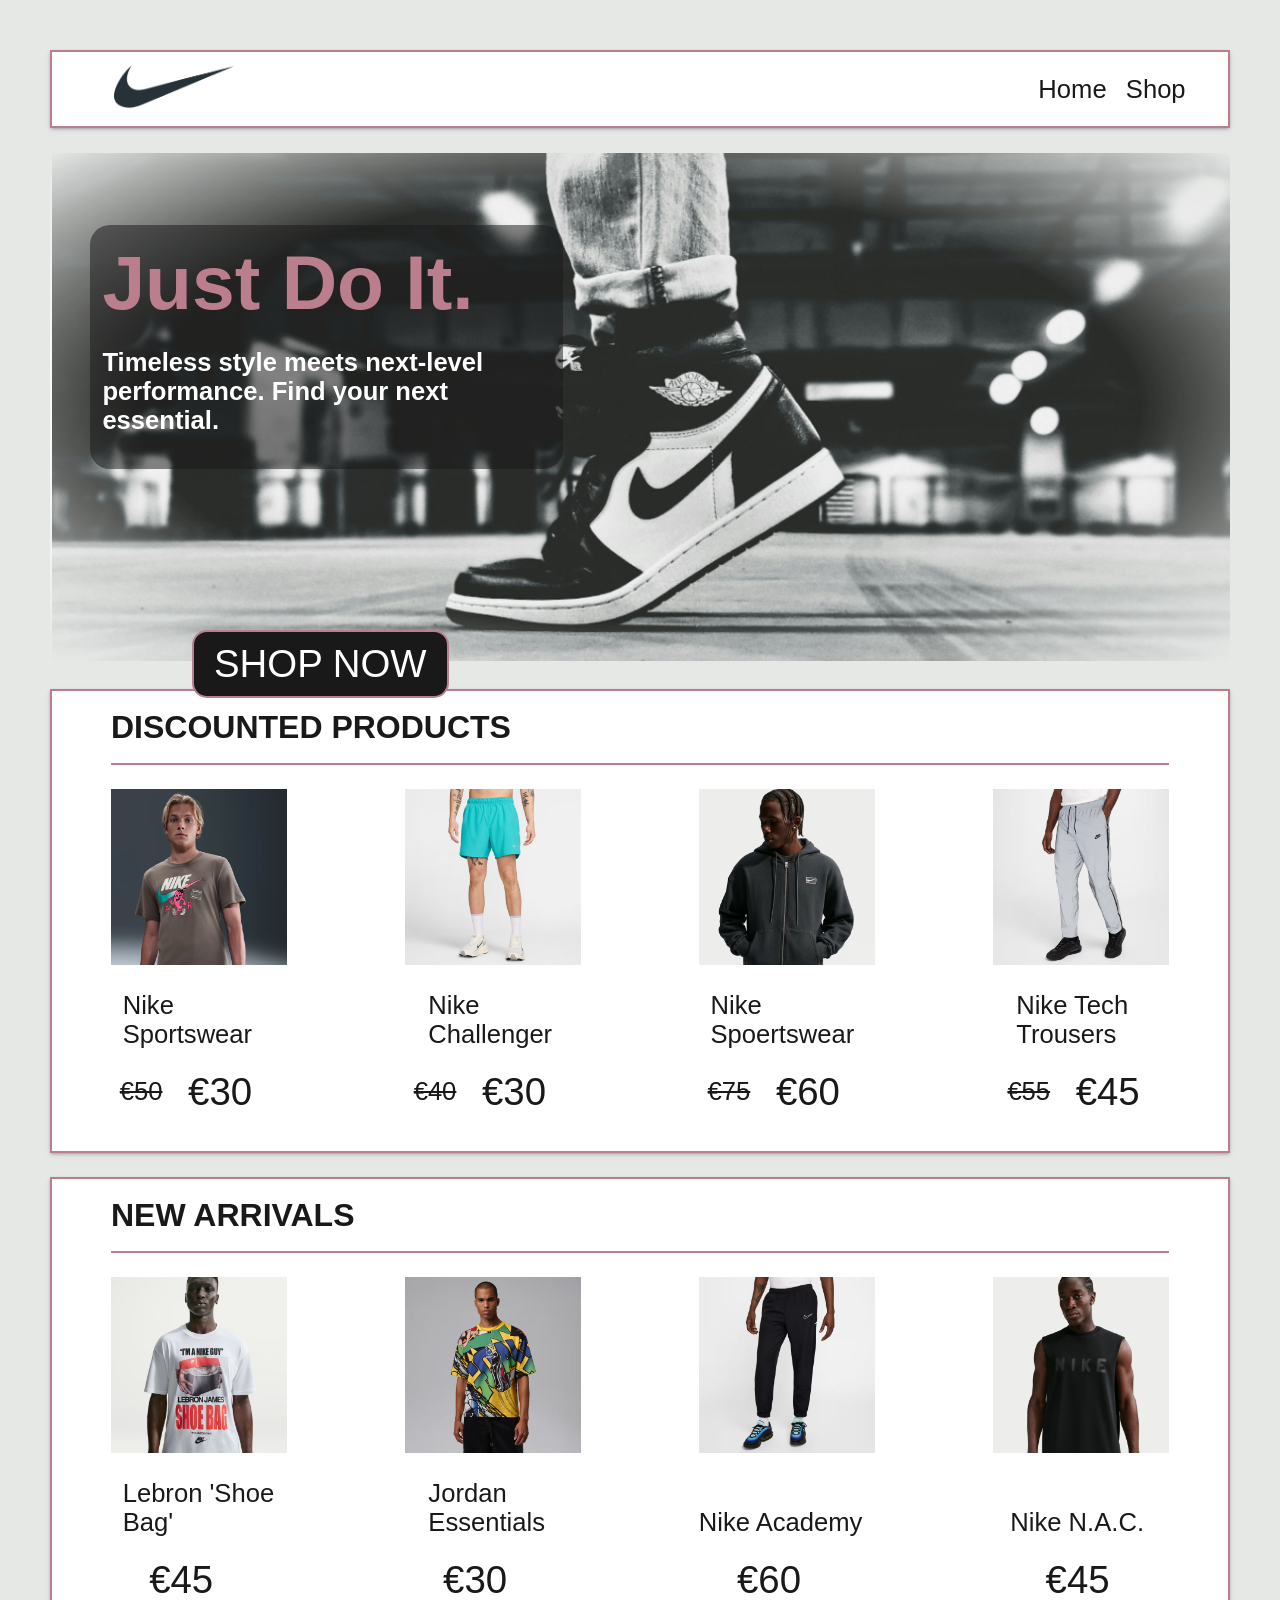
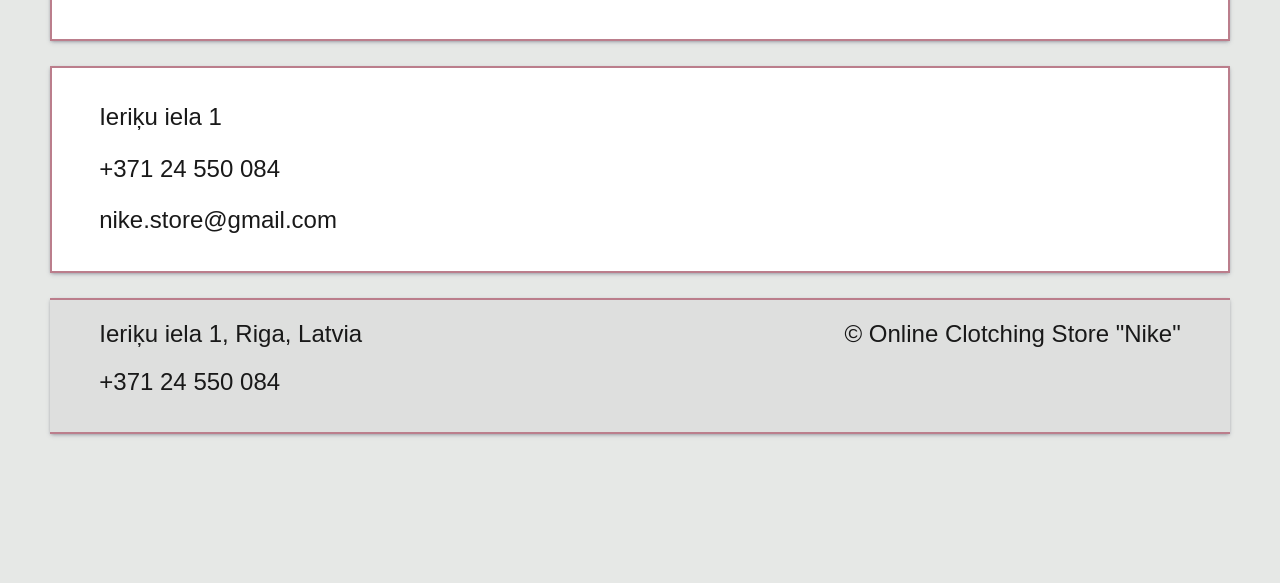
<file: index.html>
<!DOCTYPE html>
<html lang="en">
<head>
    <link rel="stylesheet" href="main.css">
    <title>Home</title>
</head>
<body>
    <header>
        <nav>
            <div class="logo">
                <img src="nike_logo.png" alt="logo">
            </div>
            <div class="labā_puse">
                <a href="index.html">Home</a>
                <a href="store.html">Shop</a>
            </div>
        </nav>
    </header> 
    <main>
        <section class="hero">
            <div class="hero_virsraksts">
                <h1>Just Do It.</h1>
                <h2>Timeless style meets next-level performance. Find your next essential.</h2>
                <h2></h2>
            </div>
            <img src="jordan.kurpes.png" alt="just_do_it.">
            <a href="store.html" class="shop_now">SHOP NOW</a>
        </section>
        <section class="atlaides">
            <h1>DISCOUNTED PRODUCTS</h1>
            <div class="bildes">
                <div class="produkts1">
                    <img src="nike_krekls.avif" alt="krekls">
                    <h2>Nike Sportswear</h2>
                    <div class="cenas1">
                        <h2>€50</h2>
                        <h1>€30</h1>
                    </div>
                </div>
                <div class="produkts2">
                    <img src="nike_shorti.avif" alt="šorti">
                    <h2>Nike Challenger</h2>
                    <div class="cenas2">
                        <h2>€40</h2>
                        <h1>€30</h1>
                    </div>
                </div>
                <div class="produkts3">
                    <img src="nike_dzemperis.avif" alt="dzemperis">
                    <h2>Nike Spoertswear</h2>
                    <div class="cenas3">
                        <h2>€75</h2>
                        <h1>€60</h1>
                    </div>
                </div>
                <div class="produkts4"> 
                    <img src="nike_bikses.avif" alt="bikses">
                    <h2>Nike Tech Trousers</h2>
                    <div class="cenas4">
                        <h2>€55</h2>
                        <h1>€45</h1>
                    </div>
                </div>
            </div>
        </section>
        <section class="jaunumi">
            <h1>NEW ARRIVALS</h1>
            <div class="bildes_jaunumiem">
                <div class="jaunums1">
                    <img src="lebron.avif" alt="lebrona krekls">
                    <h2>Lebron 'Shoe Bag'</h2>
                    <h1>€45</h1>
                </div>
                <div class="jaunums2">
                    <img src="jordan.avif" alt="jordan krekls">
                    <h2>Jordan Essentials</h2>           
                    <h1>€30</h1>
                </div>
                <div class="jaunums3">
                    <img src="nike_academy.avif" alt="nike academy bikses">
                    <h2>Nike Academy</h2>
                    <h1>€60</h1>
                </div>
                <div class="jaunums4"> 
                    <img src="nike_nac.avif" alt="nike krekls bez rokām">
                    <h2>Nike N.A.C.</h2>
                    <h1>€45</h1>
                </div>
            </div>
        </section>
    </main>
    <footer>
        <section class="kontakti">
            <h2>Ieriķu iela 1</h2>
            <h2>+371 24 550 084</h2>
            <h2>nike.store@gmail.com</h2>
        </section>
        <section class="autortiesības">
            <div class="pirmā_rinda">
                <h2>Ieriķu iela 1, Riga, Latvia</h2>
                <h2>© Online Clotching Store "Nike"</h2>
            </div>
            <h2>+371 24 550 084</h2>
        </section>    
    </footer>
</body>
</html>
</file>
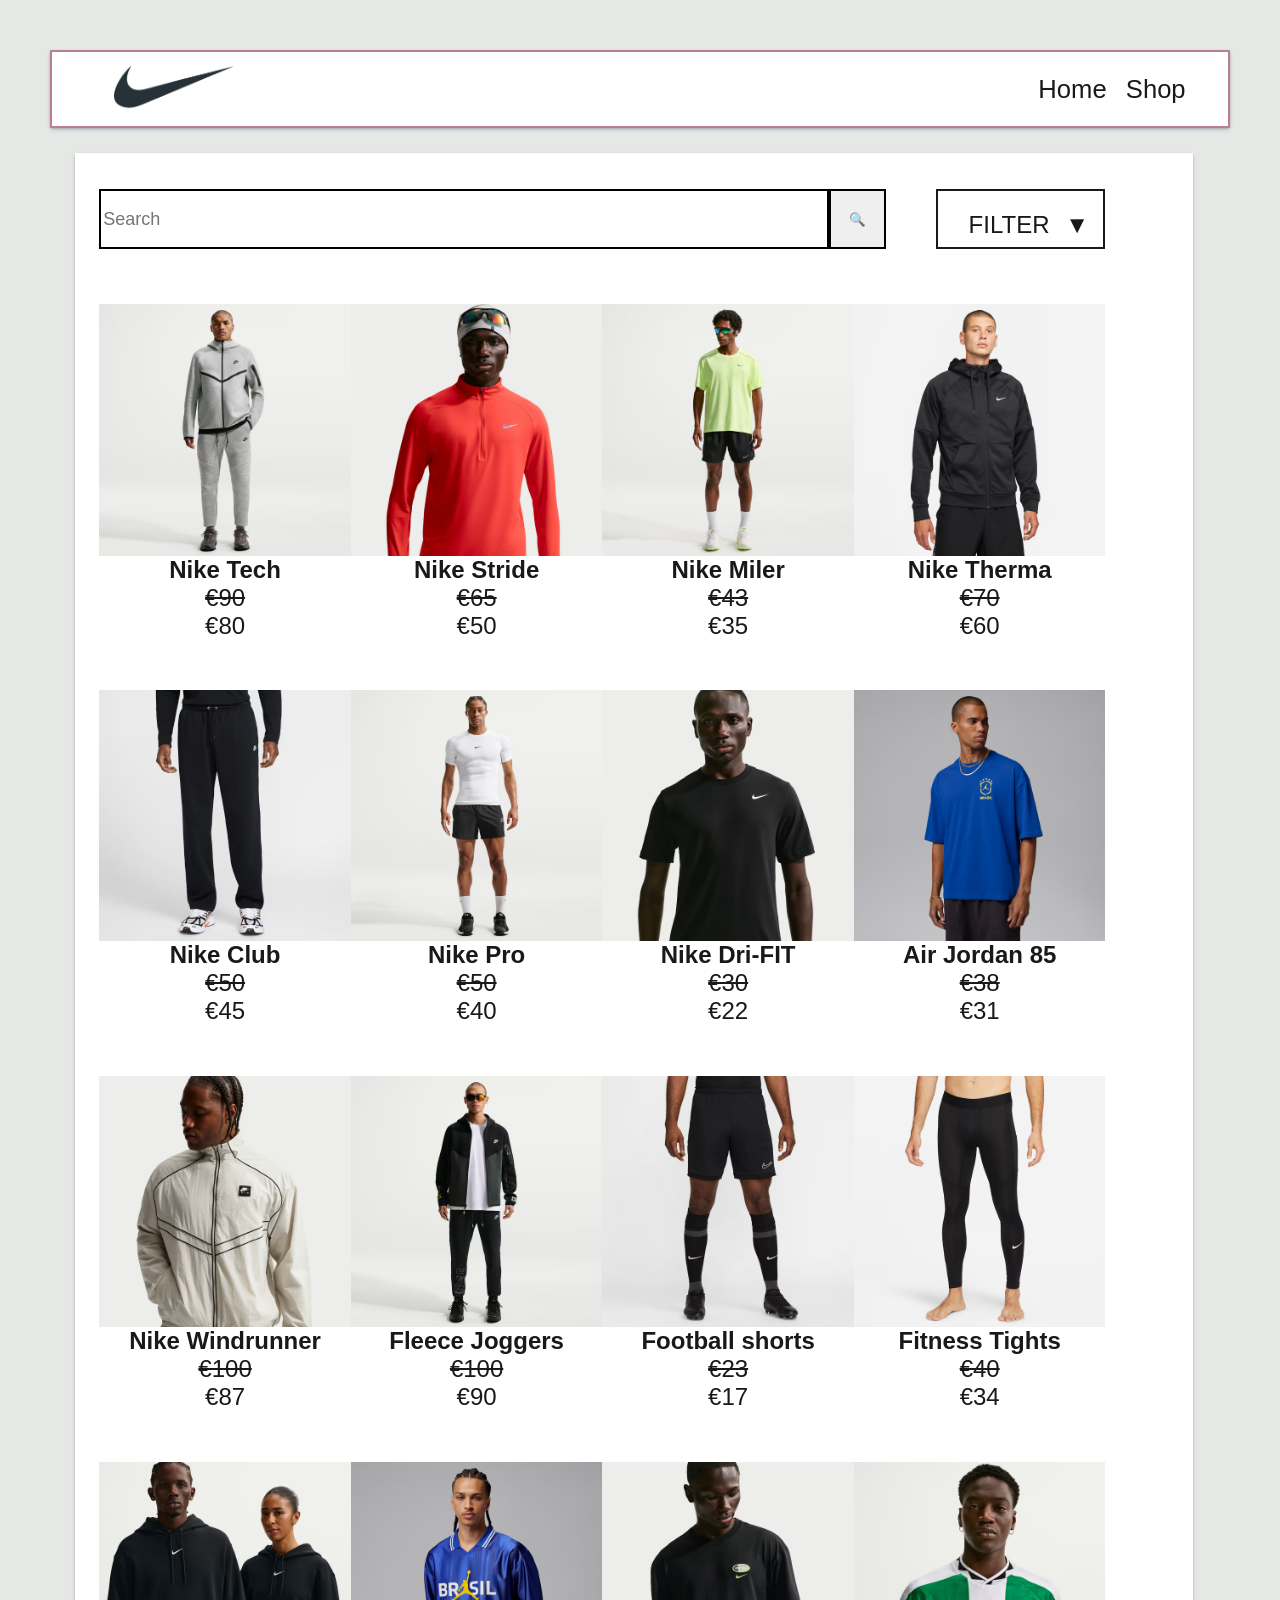
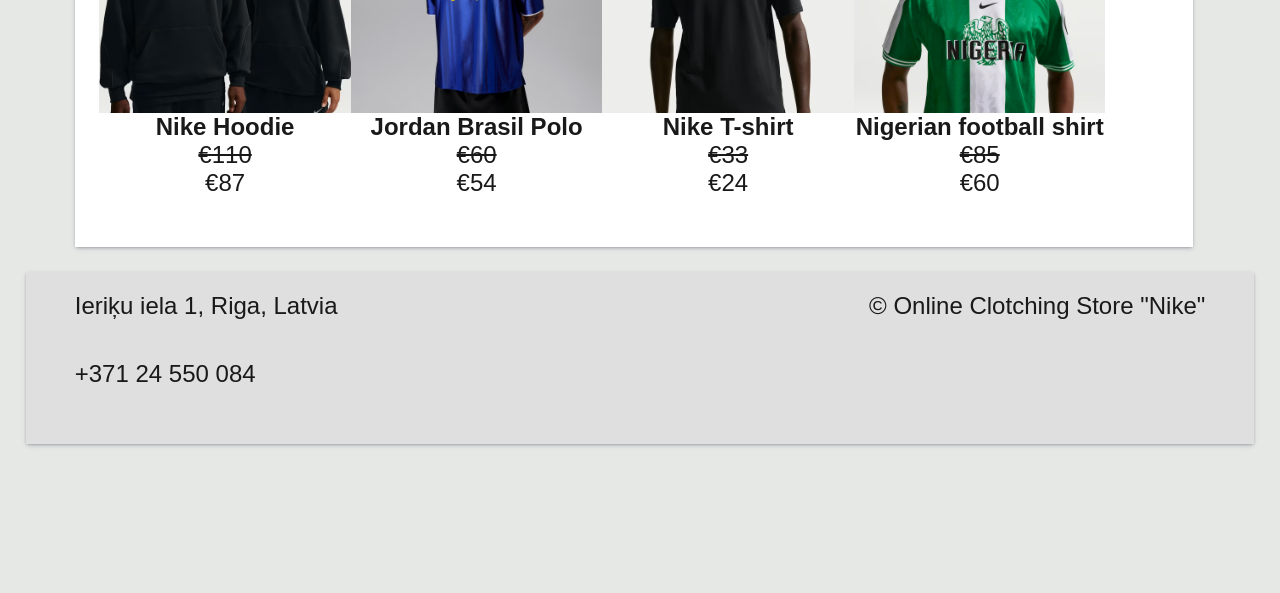
<file: store.html>
<!DOCTYPE html>
<html lang="en">
<head>
    <link rel="stylesheet" href="style.css">
    <title>Store</title>
</head>
<body>
    <header>
        <nav>
            <div class="logo">
                <img src="nike_logo.png" alt="logo">
            </div>
            <div class="labā_puse">
                <a href="index.html">Home</a>
                <a href="store.html">Shop</a>
            </div>
        </nav>
    </header>
    <main>
        <section class="meklēšana">
            <div class="search">
                <input type="text" placeholder="Search">
                <button>🔍</button>
            </div>
            <div class="filter">
                <h2>FILTER</h2>
                <h2>▼</h2>
            </div>
        </section>
        <section class="preces"> 
            <div class="rinda1">
                <div class="produkts1">
                    <img src="nike_tech.avif" alt="tech komplekts">
                    <h2>Nike Tech</h2>
                    <h2>€90</h2>
                    <h2>€80</h2>
                </div>
                <div class="produkts2">
                    <img src="nike_stride.avif" alt="nike stride">
                    <h2>Nike Stride</h2>
                    <h2>€65</h2>
                    <h2>€50</h2>
                </div>
                <div class="produkts3">
                    <img src="nike_miler.avif" alt="skriešanas kostīms">
                    <h2>Nike Miler</h2>
                    <h2>€43</h2>
                    <h2>€35</h2>
                </div>
                <div class="produkts4">
                    <img src="nike_therma.avif" alt="Nike Therma">
                    <h2>Nike Therma</h2>
                    <h2>€70</h2>
                    <h2>€60</h2>
                </div>
            </div>
            <div class="rinda2">
                <div class="produkts5">
                    <img src="nike_club.avif" alt="nike club bikses">
                    <h2>Nike Club</h2>
                    <h2>€50</h2>
                    <h2>€45</h2>
                </div>
                <div class="produkts6">
                    <img src="nike_pro.avif" alt="nike pro">
                    <h2>Nike Pro</h2>
                    <h2>€50</h2>
                    <h2>€40</h2>
                </div>
                <div class="produkts7">
                    <img src="nike_dri-fit.avif" alt="nike dri fit">
                    <h2>Nike Dri-FIT</h2>
                    <h2>€30</h2>
                    <h2>€22</h2>
                </div>
                <div class="produkts8">
                    <img src="air_jordan_85.avif" alt="jordan krekls">
                    <h2>Air Jordan 85</h2>
                    <h2>€38</h2>
                    <h2>€31</h2>
                </div>
            </div>
            <div class="rinda3">
                <div class="produkts9">
                    <img src="windrunner.avif" alt="vēja jaka">
                    <h2>Nike Windrunner</h2>
                    <h2>€100</h2>
                    <h2>€87</h2>
                </div>
                <div class="produkts10">
                    <img src="nike_joggers.avif" alt="joggers">
                    <h2>Fleece Joggers</h2>
                    <h2>€100</h2>
                    <h2>€90</h2>
                </div>
                <div class="produkts11">
                    <img src="fotball_shorts.avif" alt="futbola šorti">
                    <h2>Football shorts</h2>
                    <h2>€23</h2>
                    <h2>€17</h2>
                </div>
                <div class="produkts12">
                    <img src="fitness_tights.avif" alt="legingi">
                    <h2>Fitness Tights</h2>
                    <h2>€40</h2>
                    <h2>€34</h2>
                </div>
            </div>
            <div class="rinda4">
                <div class="produkts13">
                    <img src="nike_hoodie.avif" alt="džemperis">
                    <h2>Nike Hoodie</h2>
                    <h2>€110</h2>
                    <h2>€87</h2>
                </div>
                <div class="produkts14">
                    <img src="Jordan_polo.avif" alt="polo krekls">
                    <h2>Jordan Brasil Polo</h2>
                    <h2>€60</h2>
                    <h2>€54</h2>
                </div>
                <div class="produkts15">
                    <img src="nike_t-shirt.avif" alt="krekls">
                    <h2>Nike T-shirt</h2>
                    <h2>€33</h2>
                    <h2>€24</h2>
                </div>
                <div class="produkts16">
                    <img src="nigerian_shirt.avif" alt="nigērijas krekls">
                    <h2>Nigerian football shirt</h2>
                    <h2>€85</h2>
                    <h2>€60</h2>
                </div>
            </div>
        </section>
    </main>
    <footer>
        <div class="pirmā_rinda">
            <h2>Ieriķu iela 1, Riga, Latvia</h2>
            <h2>© Online Clotching Store "Nike"</h2>
        </div>
            <h2>+371 24 550 084</h2>
    </footer>
</body>
</html>
</file>
<file: main.css>
nav {
    display: flex;
    justify-content: space-between;
    align-items: center;
    margin: 2%;
    padding: 1% 5%;
    background: #fff;
    border: 2px solid #BB7E8C;
    box-shadow: rgba(50,50,93,0.25) 0 2px 5px -1px,
                rgba(0,0,0,0.3) 0 1px 3px -1px;
}

nav a {
    position: relative; /*Vajag lai before un after būtu pozicionēti attiecībā pret to*/
    font-size: 2vw;
    color: #191919;
    text-decoration: none;
    padding: 5px 0;
}

nav a::before,
nav a::after {
    content: ""; /*  izveido līnijas*/
    position: absolute;
    left: 0;
    width: 100%;
    height: 2px;
    background: #3A6EA5;
    transform: scaleX(0); /*Saspiež sākuma līniju, ka tā ir neredzama*/
    transition: 0.3s;/*Animācijas darbības ilgums*/
}

nav a::before {
     top: -4px; transform-origin: left; /*Augšējā daļa sākās no kreisās puses*/
}

nav a::after { 
    bottom: -4px; transform-origin: right; /*Animācija apakšējā daļa sākās no labās puses*/
}

nav a:hover::before,
nav a:hover::after {
    transform: scaleX(1); /*Animācija izplešās līdz pilnam platumam*/
}



.logo img {
    width: 10vw;
    max-width: 120px;
    min-width: 60px;
    height: auto;
}

a {
    font-family: 'Rubik', sans-serif;
    font-weight: normal;
    text-decoration: none;
}

h1 {
    font-family: 'Rubik', sans-serif;
    font-weight: normal;
}


h2 { 
    font-family: 'Rubik', sans-serif;
    font-weight: normal;
}

.labā_puse {
    display: flex;
    gap: 15%;
}

body {
    background-color: #E6E8E6;
    color: #191919;
    margin: 0;
    padding: 2%;
}

.Shop {
    padding-right: 10%;
}

h1 {
    margin: 0;
}

.hero img {
    width: 96%;
    -webkit-mask-image: radial-gradient(ellipse, black 60%, transparent 100%);
    mask-image: radial-gradient(ellipse, black 60%, transparent 100%);
}

.shop_now {
    position: absolute;
    top: 70%;
    left: 15%;
    padding: 10px 20px;
    border: 2px solid #BB7E8C;
    background-color: #191919;
    color: #fff;
    border-radius: 15px;
    cursor: pointer;
    overflow: hidden; /*Paslēpj to kas pāriet pāri pogai*/
    transition: 0.3s ease; /*veido gludu animāciju*/
    font-size: 3vw;
}

.shop_now::before {
    content: '';
    position: absolute; /*Izveido pseidoelementu virs pogas*/
    top: -50%;
    left: -50%;
    width: 200%;
    height: 200%;
    background: linear-gradient(
        0deg,
        transparent,
        transparent 30%,
        #3A6EA580 /*sākumā caurspidigs un tas viegli caurspidigs*/
    );
    transform: rotate(-45deg) translateY(-100%);/*pagrizts slīpi*/
    opacity: 0; /*Sākumā neredzams*/
    transition: 0.5s ease;
}

.shop_now:hover {
    transform: scale(1.05); /*Nedaudz palielinās*/
    box-shadow: 0 0 15px #3A6EA580 /*Parādās mīksts gaismas efekts*/
}

.shop_now:hover::before {
    opacity: 1; /*Spīdums kļūst redzams*/
    transform: rotate(-45deg) translateY(100%); /*Spīd pāri pogai*/
}

main img {
    width: 96%;
    margin-left: 2%;
    margin-right: 2%;
}

.hero_virsraksts h1 {
    color: #BB7E8C;
    font-size: 6vw;
    font-weight: 900;
}

.hero_virsraksts h2 {
    font-size: 2vw;
    color: #FFFFFF;
    font-weight: 600;
}

.hero_virsraksts {
    position: absolute;
    font-size: 4vw;
    color: rgb(190, 190, 190);
    z-index: 2;
    margin-left: 5%;
    top: 25%;
    background-color: #19191983;
    width: 35%;
    border-radius: 20px;
    padding: 1%;
}

.hero_virsraksts:hover {
    box-shadow: 0 12px 30px rgba(0,0,0,0.4);
}

.atlaides img {
    width: 60%;
    height: auto;
}

.bildes {
    display: flex;
    justify-content: start;
    position: relative;
    left: 4.5%;
}

.bildes img {
    transition: transform 0.3s ease, box-shadow 0.3s ease;
}

.bildes img:hover {
    transform: scale(1.1);
    box-shadow: 0 10px 20px rgba(0,0,0,0.2);
}

.bildes_jaunumiem img {
    transition: transform 0.3s ease, box-shadow 0.3s ease;
}

.bildes_jaunumiem img:hover {
    transform: scale(1.1);
    box-shadow: 0 10px 20px rgba(0,0,0,0.2);
}

.atlaides {
    border: solid #BB7E8C 2px;
    margin: 2%;
    background-color: #FFFFFF;
    padding-bottom: 3%;
    box-shadow: rgba(50, 50, 93, 0.25) 0px 2px 5px -1px, rgba(0, 0, 0, 0.3) 0px 1px 3px -1px;
}

.atlaides > h1:first-of-type {
    position: relative;
    left: 5%;
    border-bottom: 2px solid #BB7E8C;
    width: 90%;
    padding-top: 1.5%;
    padding-bottom: 1.5%;
    font-size: 2.5vw;
    font-weight: 550;
    margin-bottom: 2%;
}

.bildes h2 {
    font-size: 2vw;
    width: 60%;
    padding-left: 2%;
}

.bildes h1 {
    font-size: 3vw;
}

.cenas1 :nth-child(1) {
    text-decoration: line-through;
}

.cenas1 {
    display: flex;
    justify-content: flex-start;
    align-items: center;
    gap: 2vw;
}

.cenas1 h2 {
    margin: 0;
    width: auto;
    padding-left: 5%;
}

.produkts1 > h2:only-of-type {
    padding-left: 6%;
}

.cenas2 :nth-child(1) {
    text-decoration: line-through;
}

.cenas2 {
    display: flex;
    justify-content: flex-start;
    align-items: center;
    gap: 2vw;
    
}

.cenas2 h2 {
    margin: 0;
    width: auto;
    padding-left: 5%;
}

.produkts2 > h2:only-of-type {
    padding-left: 10%;
}

.cenas3 :nth-child(1) {
    text-decoration: line-through;
}

.cenas3 {
    display: flex;
    justify-content: flex-start;
    align-items: center;
    gap: 2vw;
}

.cenas3 h2 {
    margin: 0;
    width: auto;
    padding-left: 5%;
}

.produkts3 > h2:only-of-type {
    padding-left: 6%;
}

.cenas4 :nth-child(1) {
    text-decoration: line-through;
}

.cenas4 {
    display: flex;
    justify-content: flex-start;
    align-items: center;
    gap: 2vw;
}

.cenas4 h2 {
    margin: 0;
    width: auto;
    padding-left: 7%;
}

.produkts4 > h2:only-of-type {
    padding-left: 10%;
}

.jaunumi img {
    width: 60%;
    height: auto;
}

.bildes_jaunumiem {
    display: flex;
    justify-content: start;
    position: relative;
    left: 4.5%;
}

.jaunumi {
    border: solid #BB7E8C 2px;
    margin: 2%;
    background-color: #FFFFFF;
    padding-bottom: 3%;
    box-shadow: rgba(50, 50, 93, 0.25) 0px 2px 5px -1px, rgba(0, 0, 0, 0.3) 0px 1px 3px -1px;
}

.jaunumi > h1:first-of-type {
    position: relative;
    left: 5%;
    border-bottom: 2px solid #BB7E8C;
    width: 90%;
    padding-top: 1.5%;
    padding-bottom: 1.5%;
    font-size: 2.5vw;
    font-weight: 550;
    margin-bottom: 2%;    
}

.bildes_jaunumiem h2 {
    font-size: 2vw;
    width: 60%;
    padding-left: 2%;
}

.bildes_jaunumiem h1 {
    font-size: 3vw;
}

.jaunums1 > h2:only-of-type {
    padding-left: 6%;
}

.jaunums1 h1 {
    padding-left: 15%;
}

.jaunums2 > h2:only-of-type {
    padding-left: 10%;
}

.jaunums2 h1 {
    padding-left: 15%;
}

.jaunums3 > h2:only-of-type {
    padding-left: 2%;
    padding-top: 10%;
}

.jaunums3 h1 {
    padding-left: 15%;
}

.jaunums4 > h2:only-of-type {
    padding-left: 8%;
    padding-top: 10%;
}

.jaunums4 h1 {
    padding-left: 20%;
}

.kontakti {
    border: solid #BB7E8C 2px;
    margin-left: 2%;
    margin-right: 2%;
    background-color: #FFFFFF;
    padding-bottom: 3%;
    box-shadow: rgba(50, 50, 93, 0.25) 0px 2px 5px -1px, rgba(0, 0, 0, 0.3) 0px 1px 3px -1px;
}

.kontakti h2 {
    display: flex;
    flex-direction: column;
    padding-left: 4%;
    padding-top: 2%;
    gap: 0.5vw;
    margin: 0;
}

.kontakti:nth-child(1) {
    padding-top: 1%;
}

.pirmā_rinda {
    display: flex;   
    justify-content: space-between;
}

.autortiesības {
    border-top: solid #BB7E8C 2px;
    border-bottom: solid #BB7E8C 2px;
    margin: 2%;
    background-color: #dedfde;
    padding-bottom: 3%;
    padding-left: 4%;
    padding-right: 4%;
    margin-bottom: 10%;
    box-shadow: rgba(50, 50, 93, 0.25) 0px 2px 5px -1px, rgba(0, 0, 0, 0.3) 0px 1px 3px -1px;
}

.autortiesības h2 {
    margin-bottom: 0;
}
</file>
<file: style.css>
nav {
    display: flex;
    justify-content: space-between;
    align-items: center;
    margin: 2%;
    padding: 1% 5%;
    background: #fff;
    border: 2px solid #BB7E8C;
    box-shadow: rgba(50,50,93,0.25) 0 2px 5px -1px,
                rgba(0,0,0,0.3) 0 1px 3px -1px;
}

nav a {
    position: relative;
    font-size: 2vw;
    color: #191919;
    text-decoration: none;
    padding: 5px 0;
}

nav a::before,
nav a::after {
    content: "";
    position: absolute;
    left: 0;
    width: 100%;
    height: 2px;
    background: #3A6EA5;
    transform: scaleX(0);
    transition: 0.3s;
}

nav a::before {
     top: -4px; transform-origin: left; 
}

nav a::after { 
    bottom: -4px; transform-origin: right;
}

nav a:hover::before,
nav a:hover::after {
    transform: scaleX(1);
}
.labā_puse {
    display: flex;
    gap: 15%;
}


.logo img {
    width: 10vw;
    max-width: 120px;
    min-width: 60px;
    height: auto;
}

a {
    font-family: 'Rubik', sans-serif;
    font-weight: normal;
    text-decoration: none;
}

h1 {
    font-family: 'Rubik', sans-serif;
    font-weight: normal;
}


h2 { 
    font-family: 'Rubik', sans-serif;
    font-weight: normal;
}

body {
    background-color: #E6E8E6;
    color: #191919;
    margin: 0;
    padding: 2%;
}

main {
    width: 89%;
    margin-left: 4%;
    margin-right: 4%;
    padding-left: 2%;
    padding-top: 3%;
    background-color: #FFFFFF;
    box-shadow: rgba(50, 50, 93, 0.25) 0px 2px 5px -1px, rgba(0, 0, 0, 0.3) 0px 1px 3px -1px;
}

.meklēšana {
    height: 60px;
    width: 92%;
    display: flex;
}

.search {
    display: flex;
    height: 100%;
    width: 85%;
}

input {
    width: 100%;
    height: 100%;
    border: 2px solid;
    font-size: 18px;
    box-sizing: border-box;
}

input:hover {
    background-color: #dedfde;
}

button {
    width: 60px;
    height: 100%;
    border: 2px solid;
    box-sizing: border-box;
    cursor: pointer;
}

button:hover {
    background-color: #dedfde;
}

.filter {
    display: flex;
    gap: 15%;
    border: #191919 solid 0.2vw;
    margin-left: 5%;
    padding-left: 3%;
    padding-right: 3%;
}

.filter:hover {
    background-color: #dedfde;
}

.preces {
    width: 92%;
    padding-top: 5%;
}
.preces img {
    width: 20%;
    height: auto;
}

main img:hover {
    transform: scale(1.1);
    box-shadow: 0 10px 20px rgba(0,0,0,0.2);
}

main img {
    transition: transform 0.3s ease, box-shadow 0.3s ease;
}

.rinda1 {
    display: flex;
    justify-content: space-evenly;
    padding-bottom: 5%;
}

.produkts1 {
    display: flex;
    flex-direction: column;
    align-items: center;
    gap: 2%;
}

.produkts1 img {
    width: 100%;
}

.produkts1 > h2:first-of-type {
    font-weight: bold;
}

.produkts1 h2 {
    margin: 0;
}

.produkts1 :nth-child(3) {
    text-decoration: line-through;
}

.produkts2 {
    display: flex;
    flex-direction: column;
    align-items: center;
    gap: 2%;
}

.produkts2 img {
    width: 100%;
}

.produkts2 > h2:first-of-type {
    font-weight: bold;
}

.produkts2 h2 {
    margin: 0;
}

.produkts2 :nth-child(3) {
    text-decoration: line-through;
}

.produkts3 {
    display: flex;
    flex-direction: column;
    align-items: center;
    gap: 2%;
}

.produkts3 img {
    width: 100%;
}

.produkts3 > h2:first-of-type {
    font-weight: bold;
}

.produkts3 h2 {
    margin: 0;
}

.produkts3 :nth-child(3) {
    text-decoration: line-through;
}

.produkts4 {
    display: flex;
    flex-direction: column;
    align-items: center;
    gap: 2%;
}

.produkts4 img {
    width: 100%;
}

.produkts4 > h2:first-of-type {
    font-weight: bold;
}

.produkts4 h2 {
    margin: 0;
}

.produkts4 :nth-child(3) {
    text-decoration: line-through;
}

.rinda2 {
    display: flex;
    justify-content: space-evenly;
    padding-bottom: 5%;
}

.produkts5 {
    display: flex;
    flex-direction: column;
    align-items: center;
    gap: 2%;
}

.produkts5 img {
    width: 100%;
}

.produkts5 > h2:first-of-type {
    font-weight: bold;
}

.produkts5 h2 {
    margin: 0;
}

.produkts5 :nth-child(3) {
    text-decoration: line-through;
}

.produkts6 {
    display: flex;
    flex-direction: column;
    align-items: center;
    gap: 2%;
}

.produkts6 img {
    width: 100%;
}

.produkts6 > h2:first-of-type {
    font-weight: bold;
}

.produkts6 h2 {
    margin: 0;
}

.produkts6 :nth-child(3) {
    text-decoration: line-through;
}

.produkts7 {
    display: flex;
    flex-direction: column;
    align-items: center;
    gap: 2%;
}

.produkts7 img {
    width: 100%;
}

.produkts7 > h2:first-of-type {
    font-weight: bold;
}

.produkts7 h2 {
    margin: 0;
}

.produkts7 :nth-child(3) {
    text-decoration: line-through;
}

.produkts8 {
    display: flex;
    flex-direction: column;
    align-items: center;
    gap: 2%;
}

.produkts8 img {
    width: 100%;
}

.produkts8 > h2:first-of-type {
    font-weight: bold;
}

.produkts8 h2 {
    margin: 0;
}

.produkts8 :nth-child(3) {
    text-decoration: line-through;
}


.rinda3 {
    display: flex;
    justify-content: space-evenly;
    padding-bottom: 5%;
}

.produkts9 {
    display: flex;
    flex-direction: column;
    align-items: center;
    gap: 2%;
}

.produkts9 img {
    width: 100%;
}

.produkts9 > h2:first-of-type {
    font-weight: bold;
}

.produkts9 h2 {
    margin: 0;
}

.produkts9 :nth-child(3) {
    text-decoration: line-through;
}

.produkts10 {
    display: flex;
    flex-direction: column;
    align-items: center;
    gap: 2%;
}

.produkts10 img {
    width: 100%;
}

.produkts10 > h2:first-of-type {
    font-weight: bold;
}

.produkts10 h2 {
    margin: 0;
}

.produkts10 :nth-child(3) {
    text-decoration: line-through;
}

.produkts11 {
    display: flex;
    flex-direction: column;
    align-items: center;
    gap: 2%;
}

.produkts11 img {
    width: 100%;
}

.produkts11 > h2:first-of-type {
    font-weight: bold;
}

.produkts11 h2 {
    margin: 0;
}

.produkts11 :nth-child(3) {
    text-decoration: line-through;
}

.produkts12 {
    display: flex;
    flex-direction: column;
    align-items: center;
    gap: 2%;
}

.produkts12 img {
    width: 100%;
}

.produkts12 > h2:first-of-type {
    font-weight: bold;
}

.produkts12 h2 {
    margin: 0;
}

.produkts12 :nth-child(3) {
    text-decoration: line-through;
}


.rinda4 {
    display: flex;
    justify-content: space-evenly;
    padding-bottom: 5%;
}

.produkts13 {
    display: flex;
    flex-direction: column;
    align-items: center;
    gap: 2%;
}

.produkts13 img {
    width: 100%;
}

.produkts13 > h2:first-of-type {
    font-weight: bold;
}

.produkts13 h2 {
    margin: 0;
}

.produkts13 :nth-child(3) {
    text-decoration: line-through;
}

.produkts14 {
    display: flex;
    flex-direction: column;
    align-items: center;
    gap: 2%;
}

.produkts14 img {
    width: 100%;
}

.produkts14 > h2:first-of-type {
    font-weight: bold;
}

.produkts14 h2 {
    margin: 0;
}

.produkts14 :nth-child(3) {
    text-decoration: line-through;
}

.produkts15 {
    display: flex;
    flex-direction: column;
    align-items: center;
    gap: 2%;
}

.produkts15 img {
    width: 100%;
}

.produkts15 > h2:first-of-type {
    font-weight: bold;
}

.produkts15 h2 {
    margin: 0;
}

.produkts15 :nth-child(3) {
    text-decoration: line-through;
}

.produkts16 {
    display: flex;
    flex-direction: column;
    align-items: center;
    gap: 2%;
}

.produkts16 img {
    width: 100%;
}

.produkts16 > h2:first-of-type {
    font-weight: bold;
}

.produkts16 h2 {
    margin: 0;
}

.produkts16 :nth-child(3) {
    text-decoration: line-through;
}

.pirmā_rinda {
    display: flex;   
    justify-content: space-between;
}

footer {
    background-color: #dedfde;
    margin-top: 2%;
    padding-bottom: 3%;
    padding-left: 4%;
    padding-right: 4%;
    margin-bottom: 10%;
    box-shadow: rgba(50, 50, 93, 0.25) 0px 2px 5px -1px, rgba(0, 0, 0, 0.3) 0px 1px 3px -1px;
}
</file>
